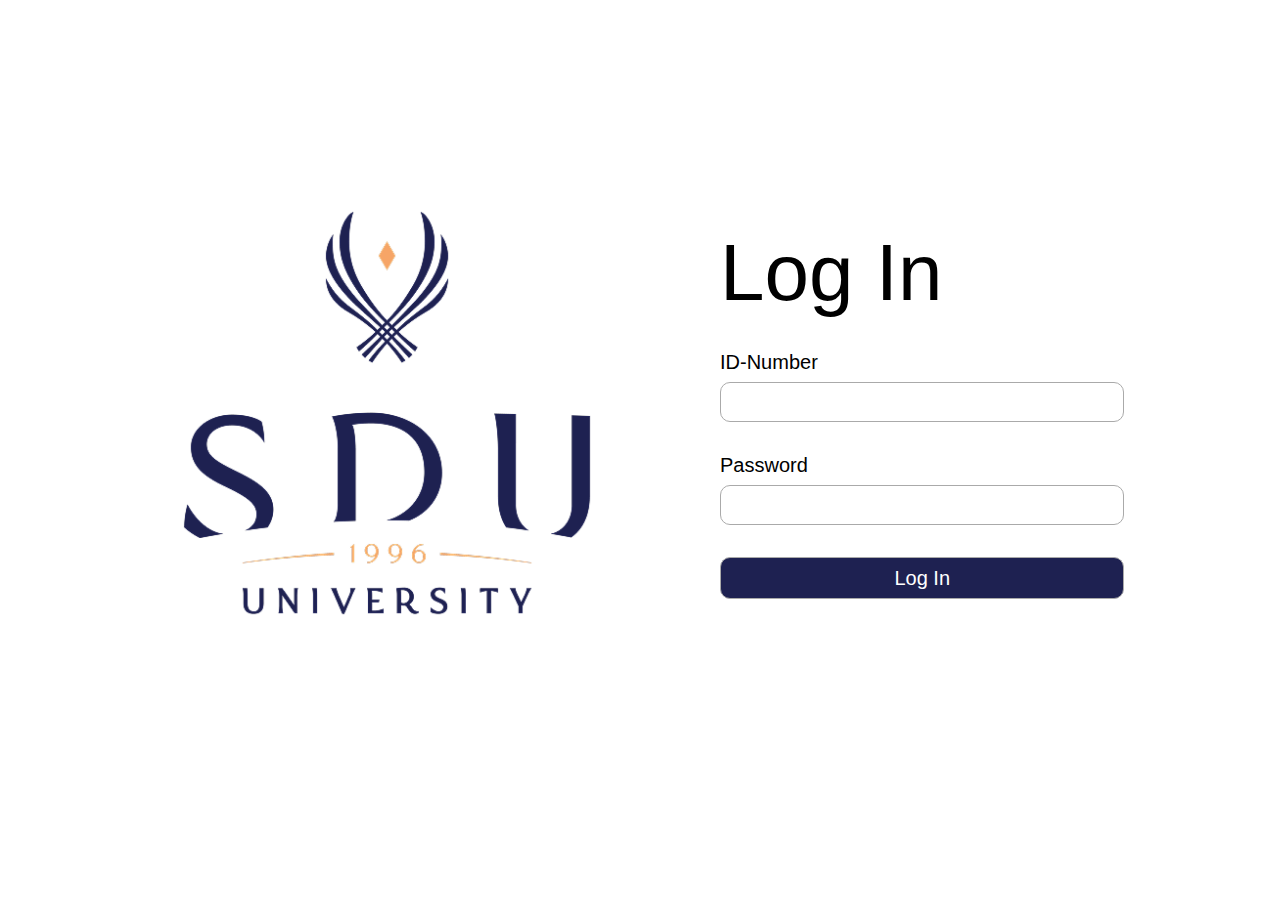
<file: index.html>
<!DOCTYPE html>
<html lang="en">
<head>
    <meta charset="UTF-8">
    <meta name="viewport" content="width=device-width, initial-scale=1.0">
    <title>Umytpa | Log-In</title>
    <link rel="stylesheet" href="./styles/log-in.css">
</head>
<body>
    <div class="registration">
        <img src="./images/sdu-logo.png" alt="">
        <div class="log-in-info">
            <h1>Log In</h1>
            <div class="id-num">
                <label for="id">ID-Number</label>
                <input type="text" name="id" id="id">
            </div>
            <div class="passwrd">
                <label for="password">Password</label>
                <input type="password" name="password" id="password">
            </div>
            <button class="log-in-btn btn" id="log-in">Log In</button>
        </div>
    </div>
    <script type="module" src="js/auth.js"></script>

</body>
</html>
</file>
<file: styles/log-in.css>
* {
  box-sizing: border-box;
  font-family: "Finlandica", sans-serif;
}

body {
  height: 90vh;
  display: flex;
  flex-flow: column wrap;
  align-items: center;
  justify-content: center;
}

.btn {
  width: 100%;
  height: 30px;
  background-color: #fff;
  border: 1px solid #aaa;
  border-radius: 10px;
}

.registration {
  display: flex;
  flex-flow: row wrap;
  width: 80%;
  justify-content: flex-start;
  align-items: center;
  gap: 5em;
}
.registration img {
  width: 50%;
}
.registration .log-in-info {
  display: flex;
  flex-flow: column wrap;
  align-items: flex-start;
  justify-content: space-between;
  gap: 2em;
  width: 40%;
}
.registration .log-in-info h1 {
  font-size: 5em;
  font-weight: 500;
  margin: 0;
}
.registration .log-in-info .id-num, .registration .log-in-info .passwrd {
  display: flex;
  flex-flow: column wrap;
  gap: 0.5em;
  width: 100%;
}
.registration .log-in-info .id-num label, .registration .log-in-info .passwrd label {
  font-size: 1.25em;
}
.registration .log-in-info .id-num input, .registration .log-in-info .passwrd input {
  border-radius: 10px;
  border: 1px solid #aaa;
  height: 40px;
  font-size: 1em;
  padding-left: 1em;
}
.registration .log-in-info .log-in-btn {
  background-color: #1E2151;
  font-size: 1.25em;
  color: #fff;
  padding: 1em;
  display: flex;
  align-items: center;
  justify-content: center;
}
.registration .log-in-info .log-in-btn:hover {
  opacity: 0.9;
  transition: all 0.1s;
}

@media (max-width: 1000px) {
  body {
    height: 95svh;
    font-size: 14px;
  }
  .registration {
    flex-flow: column wrap;
    justify-content: center;
    align-content: center;
    width: 90%;
  }
  .registration img {
    width: 50%;
  }
  .registration .log-in-info {
    width: 60%;
  }
  .registration .log-in-info h1 {
    align-self: center;
  }
}
@media (max-width: 600px) {
  body {
    font-size: 12px;
  }
  .registration {
    width: 90%;
  }
  .registration img {
    width: 70%;
  }
  .registration .log-in-info {
    width: 90%;
  }
}
@media (max-width: 400px) {
  .registration {
    width: 95%;
  }
  .registration img {
    width: 80%;
  }
}

/*# sourceMappingURL=log-in.css.map */
</file>
